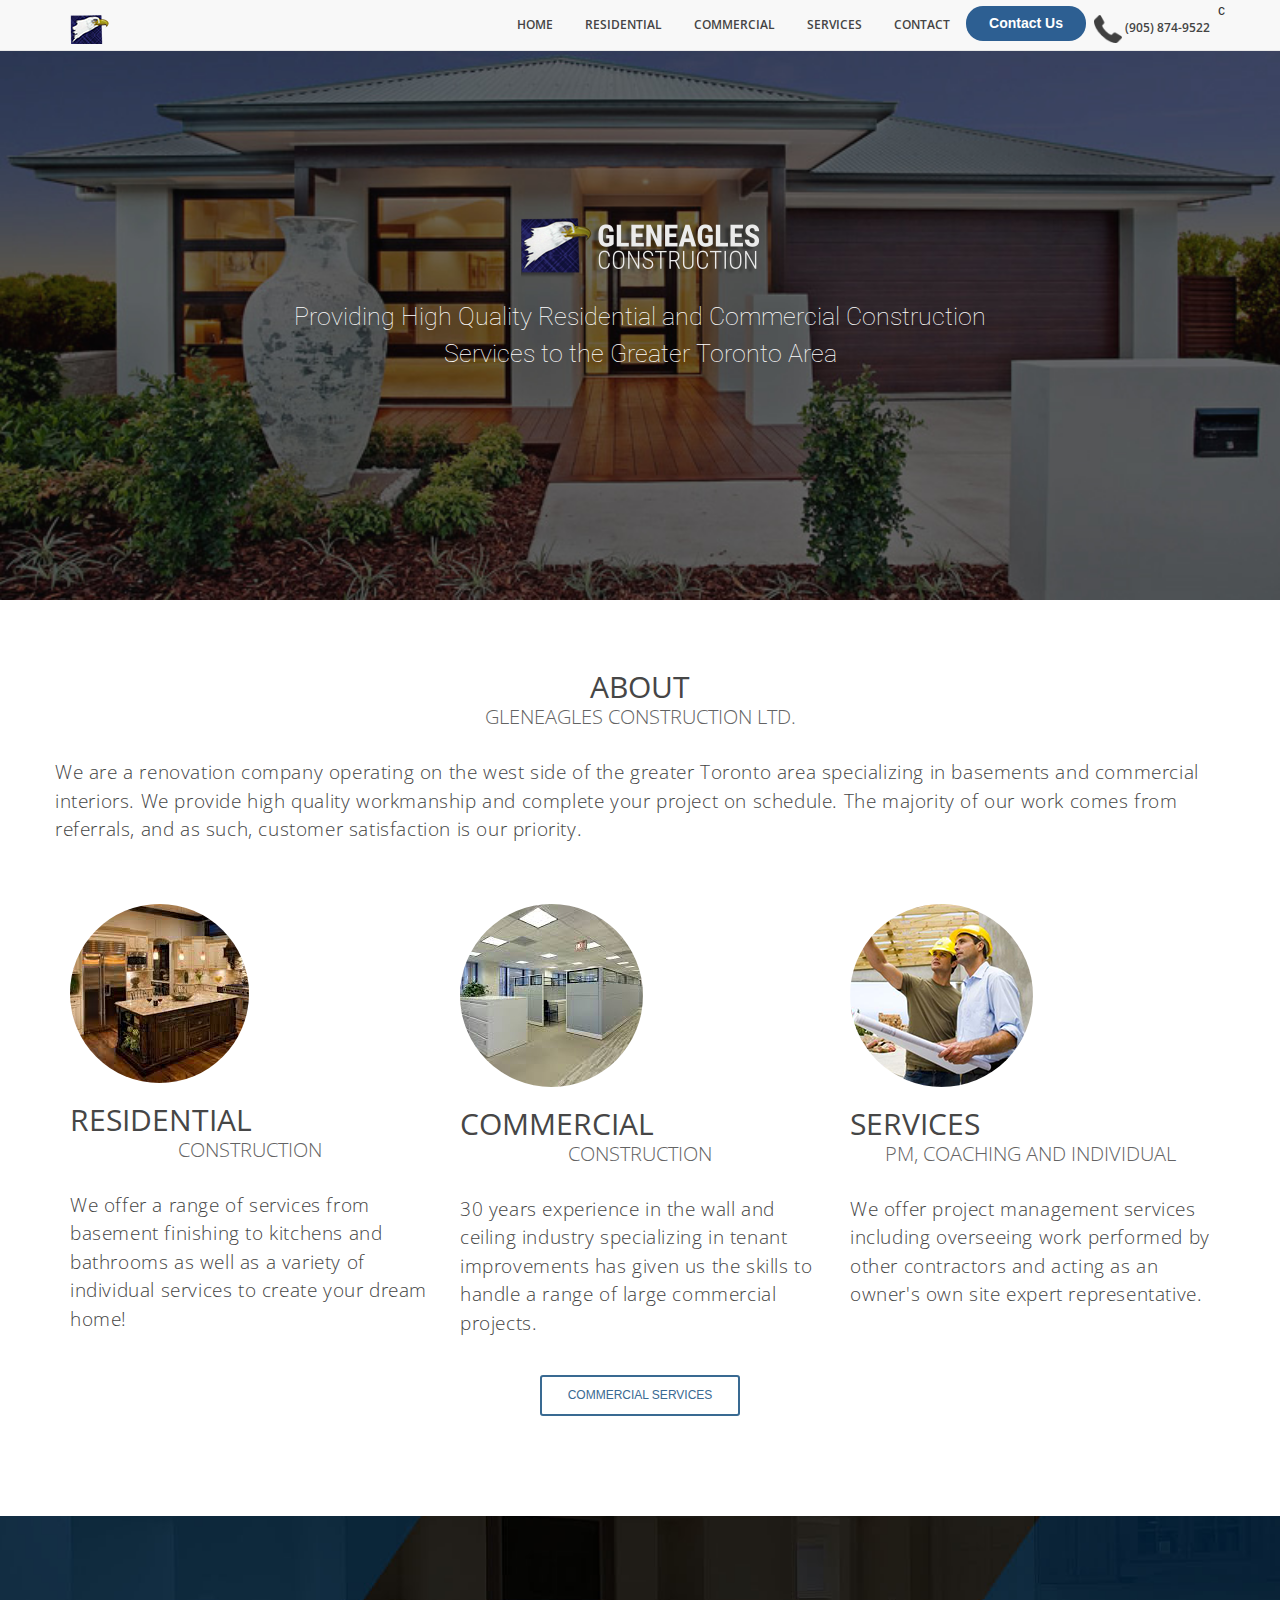
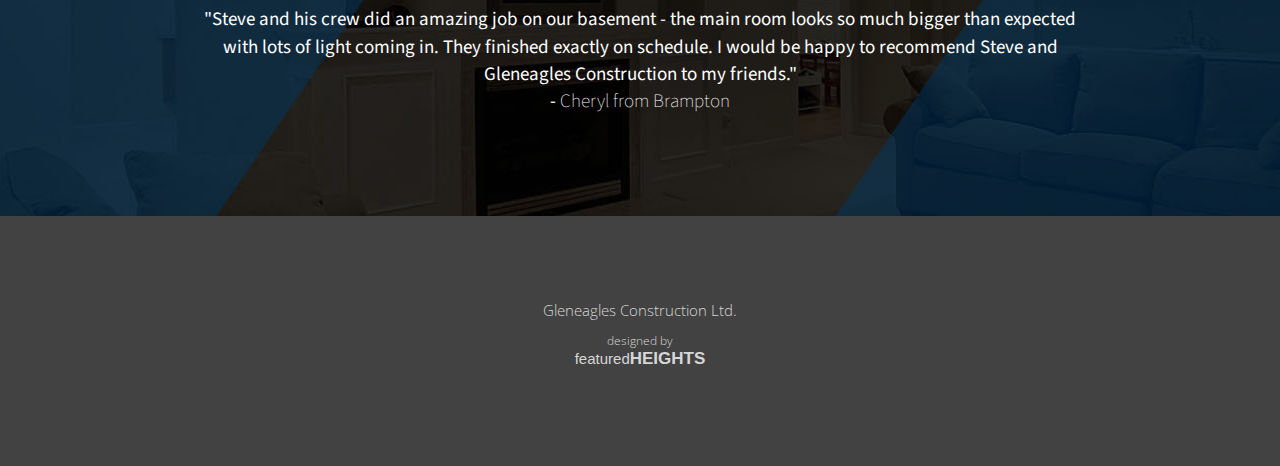
<file: index.html>
<!DOCTYPE html>
<html>
<head>
    <meta charset="utf-8">
    <meta name="viewport" content="width=device-width, initial-scale=1, shrink-to-fit=no">
    <!--<meta name="viewport" content="width=device-width, initial-scale=1.0">-->
    <meta http-equiv="x-ua-compatible" content="ie=edge">
    <meta name="description" content="Gleneagles Construction provides high quality residential and commercial construction services to the Greater Toronto Area">

    <link rel="stylesheet" type="text/css" href="css/style-eagle.css">
    <!-- Bootstrap-->
    <link rel="stylesheet" href="https://maxcdn.bootstrapcdn.com/bootstrap/3.3.7/css/bootstrap.min.css" integrity="sha384-BVYiiSIFeK1dGmJRAkycuHAHRg32OmUcww7on3RYdg4Va+PmSTsz/K68vbdEjh4u" crossorigin="anonymous">

    <!-- Fonts-->
    <link href="https://fonts.googleapis.com/css?family=Open+Sans:300,300i,400,400i,600,600i,700,700i,800,800i" rel="stylesheet">
    <link href="https://fonts.googleapis.com/css?family=Roboto:100,300,400,500,700" rel="stylesheet">
    <link href="https://fonts.googleapis.com/css?family=Source+Sans+Pro:200,200i,300,300i,400,400i,600,600i,700" rel="stylesheet">
    <title>Gleneagles Construction</title>    
</head>

<body id="home" data-spy="scroll" data-target=".navbar" data-offset="100">

  <!-- Navbar -->
    <div class="navbar  navbar-fixed-top navbar-default">
      <div class="container">

       <button type="button" class="navbar-toggle" data-toggle="collapse" data-target=".navbar-collapse">
          <span class="icon-bar"></span>
          <span class="icon-bar"></span>
          <span class="icon-bar"></span>
        </button>
        
        <a class="navbar-brand text-muted" href="#home"><img src="img/blue-eagle.png" class="top-eagle" alt="Gleneagles Construction"></a>
        <div class="collapse navbar-collapse">

          <ul class="nav navbar-nav navbar-right">
            <li class="navText nav-item"><a class="navText nav-link" href="index.html">Home</a></li>
            <li class="navText nav-item"><a class="navText nav-link" href="residential.html">Residential</a></li> 
            <li class="navText nav-item"><a class="navText nav-link" href="commercial.html">Commercial</a></li>
            <li class="nav-item navText"><a class="navText nav-link" href="services.html">Services</a></li>
            <li class="nav-item navText"><a class="navText nav-link" href="contact.html">Contact</a></li>
              c<li class="nav-item contact-us-nav"> 
                <a class="typeform-share button" href="https://andrew866.typeform.com/to/iyaaiH" data-mode="popup" style="display:inline-block;text-decoration:none;background-color:#2d5f92;color:white;cursor:pointer;font-family:Helvetica,Arial,sans-serif;font-size:14px;line-height:35px;text-align:center;margin:0;height:35px;padding:0px 23px;border-radius:17px;max-width:100%;white-space:nowrap;overflow:hidden;text-overflow:ellipsis;font-weight:bold;-webkit-font-smoothing:antialiased;-moz-osx-font-smoothing:grayscale;" data-hide-headers=true target="_blank">Contact Us </a> <script> (function() { var qs,js,q,s,d=document, gi=d.getElementById, ce=d.createElement, gt=d.getElementsByTagName, id="typef_orm_share", b="https://embed.typeform.com/"; if(!gi.call(d,id)){ js=ce.call(d,"script"); js.id=id; js.src=b+"embed.js"; q=gt.call(d,"script")[0]; q.parentNode.insertBefore(js,q) } })() </script>
            </li>
            <li class="nav-item navText nav-phone">
                    <span><img src="img/phone-receiver.png" alt="Gleneagles Construction Phone Number" class="nav-icon"/></span> 
                    <span class="phonestyleNav">(905) 874-9522</span>
            </li>    
          </ul>
        </div>
      </div>
    </div>
    <!-- End navbar -->
    <!-- BANNER --> 
<div class="banner">
    <div class="banner-spot">
    <div>
        <img src="img/Gleaneagles-Construction-banner-logo.png" class="blue-eagle" alt="Gleneagles Construction Logo">
        </div>
        <h2 class="subheader">Providing High Quality Residential and Commercial Construction Services to the Greater Toronto Area</h2>
    </div>
</div>
<!-- End banner --> 
<!-- ABOUT SECTION -->
<div class="container" id="about" data-offset="200">
    <div class="row">
        <div class="mobilepadding">
           <div class="centeroffset">
             <h2 class="headerOne">ABOUT</h2> 
             <h1 class="headerOneSubHeader">Gleneagles CONSTRUCTION LTD.</h1>
           </div>
            <p class="bodyfont row-margin-t">We are a renovation company operating on the west side of the greater Toronto area specializing in basements and commercial interiors. We provide high quality workmanship and complete your project on schedule. The majority of our work comes from referrals, and as such, customer satisfaction is our priority.</p>
        </div>
    </div>
<!--SERVICES -->    
    <div class="row margin-1">
  
   <div class="col-md-4 services">
           <img class="serviceImg" src="img/kitchen.jpg" alt="Gleneagles Construction Kitchen">
            <h2 class="headerOne">Residential</h2> 
            <h2 class="headerOneSubHeader">CONSTRUCTION</h2>
          <div class="c-t-o">
                <p class="bodyfont">We offer a range of services from basement finishing to kitchens and bathrooms as well as a variety of individual services to create your dream home!</p>
            </div>
   </div>   
    
  <div class="col-md-4 services">
        <img class="serviceImg" src="img/industry.jpg" alt="Commercial Construction">
        <h2 class="headerOne">Commercial </h2> 
        <h2 class="headerOneSubHeader">CONSTRUCTION</h2>
        <div class="c-t-o"> <p class="bodyfont">30 years experience in the wall and ceiling industry specializing in tenant improvements has given us the skills to handle a range of large commercial projects.
         </p></div>  
         <a href="commercial.html"><div class="cm-ts-cta ">Commercial Services</div></a>
  </div>
    
  <div class="col-md-4 services">
        <img class="serviceImg" src="img/pm2.png" alt="Gleneagles Construction Services">
        <h2 class="headerOne">SERVICES</h2> 
        <h2 class="headerOneSubHeader">PM, COACHING AND INDIVIDUAL</h2>
        <div class="c-t-o"><p class="bodyfont">We offer project management services including overseeing work performed by other contractors and acting as an owner's own site expert representative.</p></div>
  </div>

</div> 
  <!--END SERVICESSS-->
    </div> 
  <!--END CONTAINER-->
   
    <div class="row bannersize banner1 quotecenter">
        <p class="quote whitefont">"Steve and his crew did an amazing job on our basement - the main room looks so much bigger than expected with lots of light coming in. They finished exactly on schedule. I would be happy to recommend Steve and Gleneagles Construction to my friends." <br>- <span class="quote-name">Cheryl from Brampton</span></p> 
    </div>
    
<!--START FOOTER-->
  <div class="footer">
    <p class="footeraddress">Gleneagles Construction Ltd.</p>
    <p class="featuredHeights">designed by </p><p><a class="heightsLink" href="http://featuredheights.com/" target="_blank"><span class="featured">featured</span><span class="heights">HEIGHTS</span></a></p>
 </div>
<!--END FOOTER--> 
<!--JAVASCRIPT--> 
<script src="https://ajax.googleapis.com/ajax/libs/jquery/2.1.4/jquery.min.js"></script>
<script src="https://maxcdn.bootstrapcdn.com/bootstrap/4.0.0-alpha.2/js/bootstrap.min.js" integrity="sha384-vZ2WRJMwsjRMW/8U7i6PWi6AlO1L79snBrmgiDpgIWJ82z8eA5lenwvxbMV1PAh7" crossorigin="anonymous"></script>
<script src="js/smoothscrolling.js"></script>
<!--BACKSTRETCH-->
   <script src="js/jquery.backstretch.min.js"></script>
    <script>
    $('.banner').backstretch(["img/GlenEagles.jpg","img/residential.jpg","img/jumbtron1.jpg", "img/jumbotron2.jpg", "img/jumbotron4.jpg" ], {fade: 750, duration: 2000});
    </script> 
  
  <!--Google Analytics-->
  <script>
  (function(i,s,o,g,r,a,m){i['GoogleAnalyticsObject']=r;i[r]=i[r]||function(){
  (i[r].q=i[r].q||[]).push(arguments)},i[r].l=1*new Date();a=s.createElement(o),
  m=s.getElementsByTagName(o)[0];a.async=1;a.src=g;m.parentNode.insertBefore(a,m)
  })(window,document,'script','https://www.google-analytics.com/analytics.js','ga');

  ga('create', 'UA-72673206-8', 'auto');
  ga('send', 'pageview');
</script>

</body>
</html>
</file>
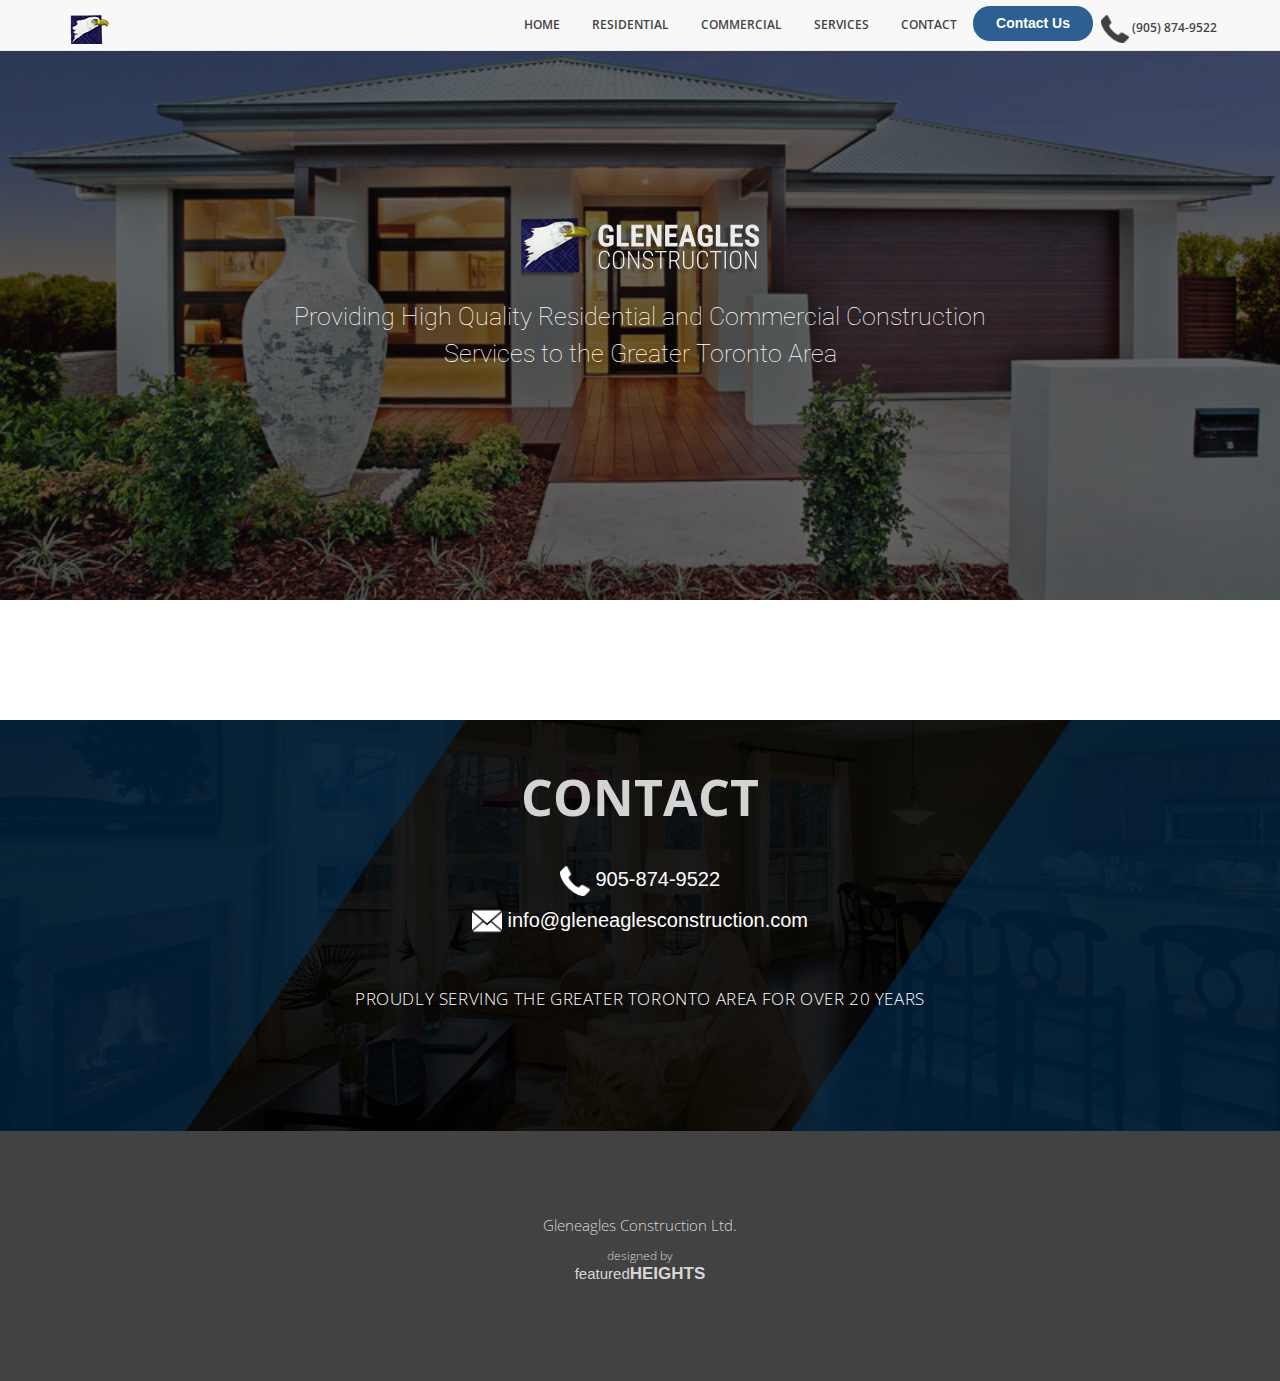
<file: contact.html>
<!DOCTYPE html>
<html>
<head>
    <meta charset="utf-8">
    <meta name="viewport" content="width=device-width, initial-scale=1, shrink-to-fit=no">
    <!--<meta name="viewport" content="width=device-width, initial-scale=1.0">-->
    <meta http-equiv="x-ua-compatible" content="ie=edge">
    <meta name="description" content="Gleneagles Construction provides high quality residential and commercial construction services to the Greater Toronto Area">

    <link rel="stylesheet" type="text/css" href="css/style-eagle.css">
    <!-- Bootstrap-->
    <link rel="stylesheet" href="https://maxcdn.bootstrapcdn.com/bootstrap/3.3.7/css/bootstrap.min.css" integrity="sha384-BVYiiSIFeK1dGmJRAkycuHAHRg32OmUcww7on3RYdg4Va+PmSTsz/K68vbdEjh4u" crossorigin="anonymous">
    <!-- Fonts-->
    <link href="https://fonts.googleapis.com/css?family=Open+Sans:300,300i,400,400i,600,600i,700,700i,800,800i" rel="stylesheet">
    <link href="https://fonts.googleapis.com/css?family=Roboto:100,300,400,500,700" rel="stylesheet">
    <link href="https://fonts.googleapis.com/css?family=Source+Sans+Pro:200,200i,300,300i,400,400i,600,600i,700" rel="stylesheet">
    <title>Gleneagles Construction</title>    
</head>
  <!-- Navbar -->
    <div class="navbar  navbar-fixed-top navbar-default">
      <div class="container">

       <button type="button" class="navbar-toggle" data-toggle="collapse" data-target=".navbar-collapse">
          <span class="icon-bar"></span>
          <span class="icon-bar"></span>
          <span class="icon-bar"></span>
        </button>
        
        <a class="navbar-brand text-muted" href="#home"><img src="img/blue-eagle.png" class="top-eagle" alt="Gleneagles Construction"></a>
        <div class="collapse navbar-collapse">

          <ul class="nav navbar-nav navbar-right">
            <li class="navText nav-item"><a class="navText nav-link" href="index.html">Home</a></li>
            <li class="navText nav-item"><a class="navText nav-link" href="residential.html">Residential</a></li> 
            <li class="navText nav-item"><a class="navText nav-link" href="commercial.html">Commercial</a></li>
            <li class="nav-item navText"><a class="navText nav-link" href="services.html">Services</a></li>
            <li class="nav-item navText"><a class="navText nav-link" href="contact.html">Contact</a></li>
              <li class="nav-item contact-us-nav"> 
                <a class="typeform-share button" href="https://andrew866.typeform.com/to/iyaaiH" data-mode="popup" style="display:inline-block;text-decoration:none;background-color:#2d5f92;color:white;cursor:pointer;font-family:Helvetica,Arial,sans-serif;font-size:14px;line-height:35px;text-align:center;margin:0;height:35px;padding:0px 23px;border-radius:17px;max-width:100%;white-space:nowrap;overflow:hidden;text-overflow:ellipsis;font-weight:bold;-webkit-font-smoothing:antialiased;-moz-osx-font-smoothing:grayscale;" data-hide-headers=true target="_blank">Contact Us </a> <script> (function() { var qs,js,q,s,d=document, gi=d.getElementById, ce=d.createElement, gt=d.getElementsByTagName, id="typef_orm_share", b="https://embed.typeform.com/"; if(!gi.call(d,id)){ js=ce.call(d,"script"); js.id=id; js.src=b+"embed.js"; q=gt.call(d,"script")[0]; q.parentNode.insertBefore(js,q) } })() </script>
            </li>
            <li class="nav-item navText nav-phone">
                    <span><img src="img/phone-receiver.png" alt="Gleneagles Construction Phone Number" class="nav-icon"/></span> 
                    <span class="phonestyleNav">(905) 874-9522</span>
            </li>    
          </ul>
        </div>
      </div>
    </div>
    <!-- End navbar -->
    <!-- BANNER --> 
<div class="banner">
    <div class="banner-spot">
    <div>
        <img src="img/Gleaneagles-Construction-banner-logo.png" class="blue-eagle" alt="Gleneagles Construction Logo">
        </div>
        <h2 class="subheader">Providing High Quality Residential and Commercial Construction Services to the Greater Toronto Area</h2>
    </div>
</div>
<!-- End banner --> 

    
<!-- PAGE CONTENT --> 
 <!--Contact-->     
<div class="contactblue" id="contact">
    <div class="row contact-section">
        <div class="col-md-6 contact-info">
            <h2 class="section-header-white">Contact</h2> 
            <p class="contact-style">
                <span class="phone-number"> <img src="img/white-phone.png" class="contact-icon"/></span> 
                <span class="phonestyle">905-874-9522</span>
            </p>
            <p class="contact-style">
                <span class="phone-number"><img src="img/close-envelope.png" class="contact-icon"/></span> 
                <span class="phonestyle">info@gleneaglesconstruction.com</span></p>
            <p class="contact-slogan">Proudly Serving the Greater Toronto Area for over 20 years</p>
        </div>
    </div>
</div>
    
    
<!-- END PAGE CONTENT --> 
    
<!--START FOOTER-->
  <div class="footer">
    <p class="footeraddress">Gleneagles Construction Ltd.</p>
    <p class="featuredHeights">designed by </p><p><a class="heightsLink" href="http://featuredheights.com/" target="_blank"><span class="featured">featured</span><span class="heights">HEIGHTS</span></a></p>
 </div>
<!--END FOOTER--> 
<!--JAVASCRIPT--> 
<script src="https://ajax.googleapis.com/ajax/libs/jquery/2.1.4/jquery.min.js"></script>
<script src="https://maxcdn.bootstrapcdn.com/bootstrap/4.0.0-alpha.2/js/bootstrap.min.js" integrity="sha384-vZ2WRJMwsjRMW/8U7i6PWi6AlO1L79snBrmgiDpgIWJ82z8eA5lenwvxbMV1PAh7" crossorigin="anonymous"></script>
<script src="js/smoothscrolling.js"></script>
<!--BACKSTRETCH-->
   <script src="js/jquery.backstretch.min.js"></script>
    <script>
    $('.banner').backstretch(["img/GlenEagles.jpg","img/residential.jpg","img/jumbtron1.jpg", "img/jumbotron2.jpg", "img/jumbotron4.jpg" ], {fade: 750, duration: 2000});
    </script> 
  
  <!--Google Analytics-->
  <script>
  (function(i,s,o,g,r,a,m){i['GoogleAnalyticsObject']=r;i[r]=i[r]||function(){
  (i[r].q=i[r].q||[]).push(arguments)},i[r].l=1*new Date();a=s.createElement(o),
  m=s.getElementsByTagName(o)[0];a.async=1;a.src=g;m.parentNode.insertBefore(a,m)
  })(window,document,'script','https://www.google-analytics.com/analytics.js','ga');

  ga('create', 'UA-72673206-8', 'auto');
  ga('send', 'pageview');
</script>
    
</html>
</file>
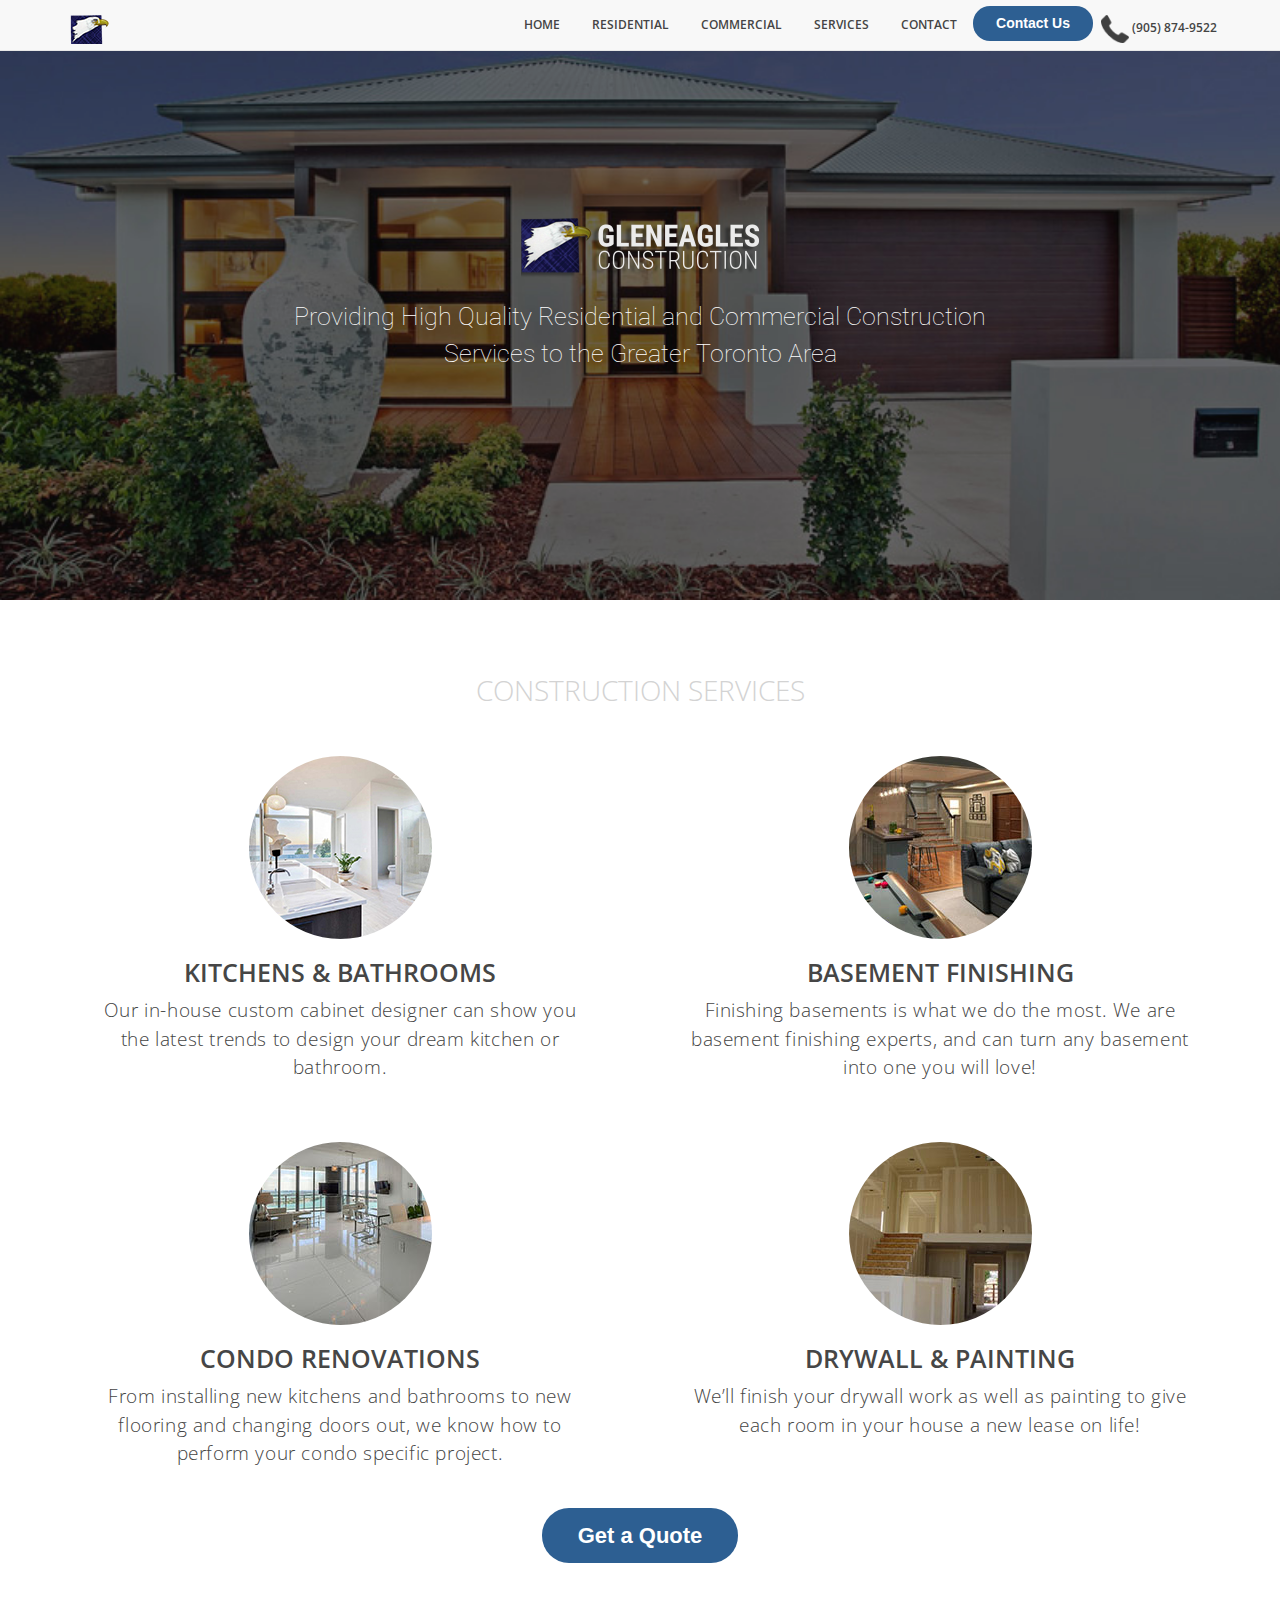
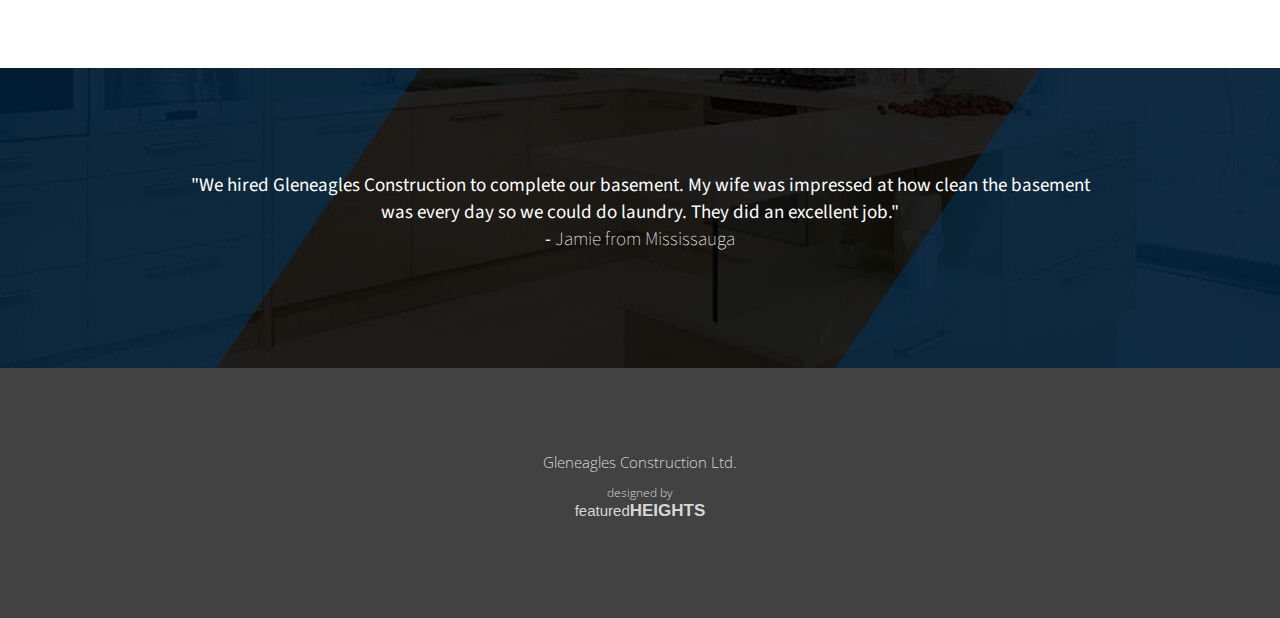
<file: residential.html>
<!DOCTYPE html>
<html>
<head>
    <meta charset="utf-8">
    <meta name="viewport" content="width=device-width, initial-scale=1, shrink-to-fit=no">
    <!--<meta name="viewport" content="width=device-width, initial-scale=1.0">-->
    <meta http-equiv="x-ua-compatible" content="ie=edge">
    <meta name="description" content="Gleneagles Construction provides high quality residential and commercial construction services to the Greater Toronto Area">

    <link rel="stylesheet" type="text/css" href="css/style-eagle.css">
    <!-- Bootstrap-->
    <link rel="stylesheet" href="https://maxcdn.bootstrapcdn.com/bootstrap/3.3.7/css/bootstrap.min.css" integrity="sha384-BVYiiSIFeK1dGmJRAkycuHAHRg32OmUcww7on3RYdg4Va+PmSTsz/K68vbdEjh4u" crossorigin="anonymous">
    <!-- Fonts-->
    <link href="https://fonts.googleapis.com/css?family=Open+Sans:300,300i,400,400i,600,600i,700,700i,800,800i" rel="stylesheet">
    <link href="https://fonts.googleapis.com/css?family=Roboto:100,300,400,500,700" rel="stylesheet">
    <link href="https://fonts.googleapis.com/css?family=Source+Sans+Pro:200,200i,300,300i,400,400i,600,600i,700" rel="stylesheet">
    <title>Gleneagles Construction</title>    
</head>
  <!-- Navbar -->
    <div class="navbar  navbar-fixed-top navbar-default">
      <div class="container">

       <button type="button" class="navbar-toggle" data-toggle="collapse" data-target=".navbar-collapse">
          <span class="icon-bar"></span>
          <span class="icon-bar"></span>
          <span class="icon-bar"></span>
        </button>
        
        <a class="navbar-brand text-muted" href="#home"><img src="img/blue-eagle.png" class="top-eagle" alt="Gleneagles Construction"></a>
        <div class="collapse navbar-collapse">

          <ul class="nav navbar-nav navbar-right">
             <li class="navText nav-item"><a class="navText nav-link" href="index.html">Home</a></li>
            <li class="navText nav-item"><a class="navText nav-link" href="residential.html">Residential</a></li> 
            <li class="navText nav-item"><a class="navText nav-link" href="commercial.html">Commercial</a></li>
            <li class="nav-item navText"><a class="navText nav-link" href="services.html">Services</a></li>
            <li class="nav-item navText"><a class="navText nav-link" href="contact.html">Contact</a></li>
              <li class="nav-item contact-us-nav"> 
                <a class="typeform-share button" href="https://andrew866.typeform.com/to/iyaaiH" data-mode="popup" style="display:inline-block;text-decoration:none;background-color:#2d5f92;color:white;cursor:pointer;font-family:Helvetica,Arial,sans-serif;font-size:14px;line-height:35px;text-align:center;margin:0;height:35px;padding:0px 23px;border-radius:17px;max-width:100%;white-space:nowrap;overflow:hidden;text-overflow:ellipsis;font-weight:bold;-webkit-font-smoothing:antialiased;-moz-osx-font-smoothing:grayscale;" data-hide-headers=true target="_blank">Contact Us </a> <script> (function() { var qs,js,q,s,d=document, gi=d.getElementById, ce=d.createElement, gt=d.getElementsByTagName, id="typef_orm_share", b="https://embed.typeform.com/"; if(!gi.call(d,id)){ js=ce.call(d,"script"); js.id=id; js.src=b+"embed.js"; q=gt.call(d,"script")[0]; q.parentNode.insertBefore(js,q) } })() </script>
            </li>
            <li class="nav-item navText nav-phone">
                    <span><img src="img/phone-receiver.png" alt="Gleneagles Construction Phone Number" class="nav-icon"/></span> 
                    <span class="phonestyleNav">(905) 874-9522</span>
            </li>    
          </ul>
        </div>
      </div>
    </div>
    <!-- End navbar -->
    <!-- BANNER --> 
<div class="banner">
    <div class="banner-spot">
    <div>
        <img src="img/Gleaneagles-Construction-banner-logo.png" class="blue-eagle" alt="Gleneagles Construction Logo">
        </div>
        <h2 class="subheader">Providing High Quality Residential and Commercial Construction Services to the Greater Toronto Area</h2>
    </div>
</div>
<!-- End banner --> 


<div class="container" >
       <div  class="row sectioncenter">
           
           <h2 class="sectionheader"><i class="fa fa-home header-icons"></i>Residential</h2>
           <h4 class="sectionSubheader">Construction Services </h4>
        
           
           
       <div class="row margin-b">
           
            <div class="col-md-6">
                <img class="serviceImg" src="img/bathroom-panel.jpg" alt="Kitchens and Bathrooms">
                <h2 class="headerTwo">Kitchens & Bathrooms</h2>
                <div class="body-center"> <p class="bodyfont">Our in-house custom cabinet designer can show you the latest trends to design your dream kitchen or bathroom.</p></div>
            </div>
        
            <div class="col-md-6">
                  <img class="serviceImg" src="img/basement-panel.jpg" alt="Gleneagles Construction Basement Finishing">
                  <h2 class="headerTwo">Basement Finishing</h2>
                  <div class="body-center"><p class="bodyfont">Finishing basements is what we do the most. We are basement finishing experts, and can turn any basement into one you will love!</p></div>
            </div>

           
           </div>
           
          
     <div class="row">
         
           <div class="col-md-6">
                    <img class="serviceImg" src="img/panel-condo.jpg" alt="Condo Renovations">
                    <h2 class="headerTwo">Condo Renovations</h2>
                    <div class="body-center"><p class="bodyfont">From installing new kitchens and bathrooms to new flooring and changing doors out, we know how to perform your condo specific project.</p></div>
            </div>
       
        
          <div class="col-md-6">
              <img class="serviceImg" src="img/panel-drywall.jpg" alt="Drywall and Painting">
              <h2 class="headerTwo">Drywall & Painting</h2>
              <div class="body-center"><p class="bodyfont">We’ll finish your drywall work as well as painting to give each room in your house a new lease on life!</p></div>
            </div>
    </div>
           
           
    </div>
    
    
        
        <div class="row sectionquotebutton"> 
        
        <a class="typeform-share button" href="https://andrew866.typeform.com/to/QoXVzX" data-mode="popup" style="display:inline-block;text-decoration:none;background-color:#2d5f92;color:white;cursor:pointer;font-family:Helvetica,Arial,sans-serif;font-size:22px;line-height:55px;text-align:center;margin:0;height:55px;padding:0px 36px;border-radius:27px;max-width:100%;white-space:nowrap;overflow:hidden;text-overflow:ellipsis;font-weight:bold;-webkit-font-smoothing:antialiased;-moz-osx-font-smoothing:grayscale;" target="_blank">Get a Quote </a> <script> (function() { var qs,js,q,s,d=document, gi=d.getElementById, ce=d.createElement, gt=d.getElementsByTagName, id="typef_orm_share", b="https://embed.typeform.com/"; if(!gi.call(d,id)){ js=ce.call(d,"script"); js.id=id; js.src=b+"embed.js"; q=gt.call(d,"script")[0]; q.parentNode.insertBefore(js,q) } })() </script>
        </div>
    
    </div>
     <div class="row bannersize banner2 quotecenter">
        <p class="quote whitefont">"We hired Gleneagles Construction to complete our basement. My wife was impressed at how clean the basement was every day so we could do laundry. They did an excellent job." <br>- 
        <span class="quote-name">Jamie from Mississauga</span></p>
    </div>
    
        
<!--START FOOTER-->
  <div class="footer">
    <p class="footeraddress">Gleneagles Construction Ltd.</p>
    <p class="featuredHeights">designed by </p><p><a class="heightsLink" href="http://featuredheights.com/" target="_blank"><span class="featured">featured</span><span class="heights">HEIGHTS</span></a></p>
 </div>
<!--END FOOTER--> 
<!--JAVASCRIPT--> 
<script src="https://ajax.googleapis.com/ajax/libs/jquery/2.1.4/jquery.min.js"></script>
<script src="https://maxcdn.bootstrapcdn.com/bootstrap/4.0.0-alpha.2/js/bootstrap.min.js" integrity="sha384-vZ2WRJMwsjRMW/8U7i6PWi6AlO1L79snBrmgiDpgIWJ82z8eA5lenwvxbMV1PAh7" crossorigin="anonymous"></script>
<script src="js/smoothscrolling.js"></script>
<!--BACKSTRETCH-->
   <script src="js/jquery.backstretch.min.js"></script>
    <script>
    $('.banner').backstretch(["img/GlenEagles.jpg","img/residential.jpg","img/jumbtron1.jpg", "img/jumbotron2.jpg", "img/jumbotron4.jpg" ], {fade: 750, duration: 2000});
    </script> 
  
  <!--Google Analytics-->
  <script>
  (function(i,s,o,g,r,a,m){i['GoogleAnalyticsObject']=r;i[r]=i[r]||function(){
  (i[r].q=i[r].q||[]).push(arguments)},i[r].l=1*new Date();a=s.createElement(o),
  m=s.getElementsByTagName(o)[0];a.async=1;a.src=g;m.parentNode.insertBefore(a,m)
  })(window,document,'script','https://www.google-analytics.com/analytics.js','ga');

  ga('create', 'UA-72673206-8', 'auto');
  ga('send', 'pageview');
</script>
    
</html>
</file>
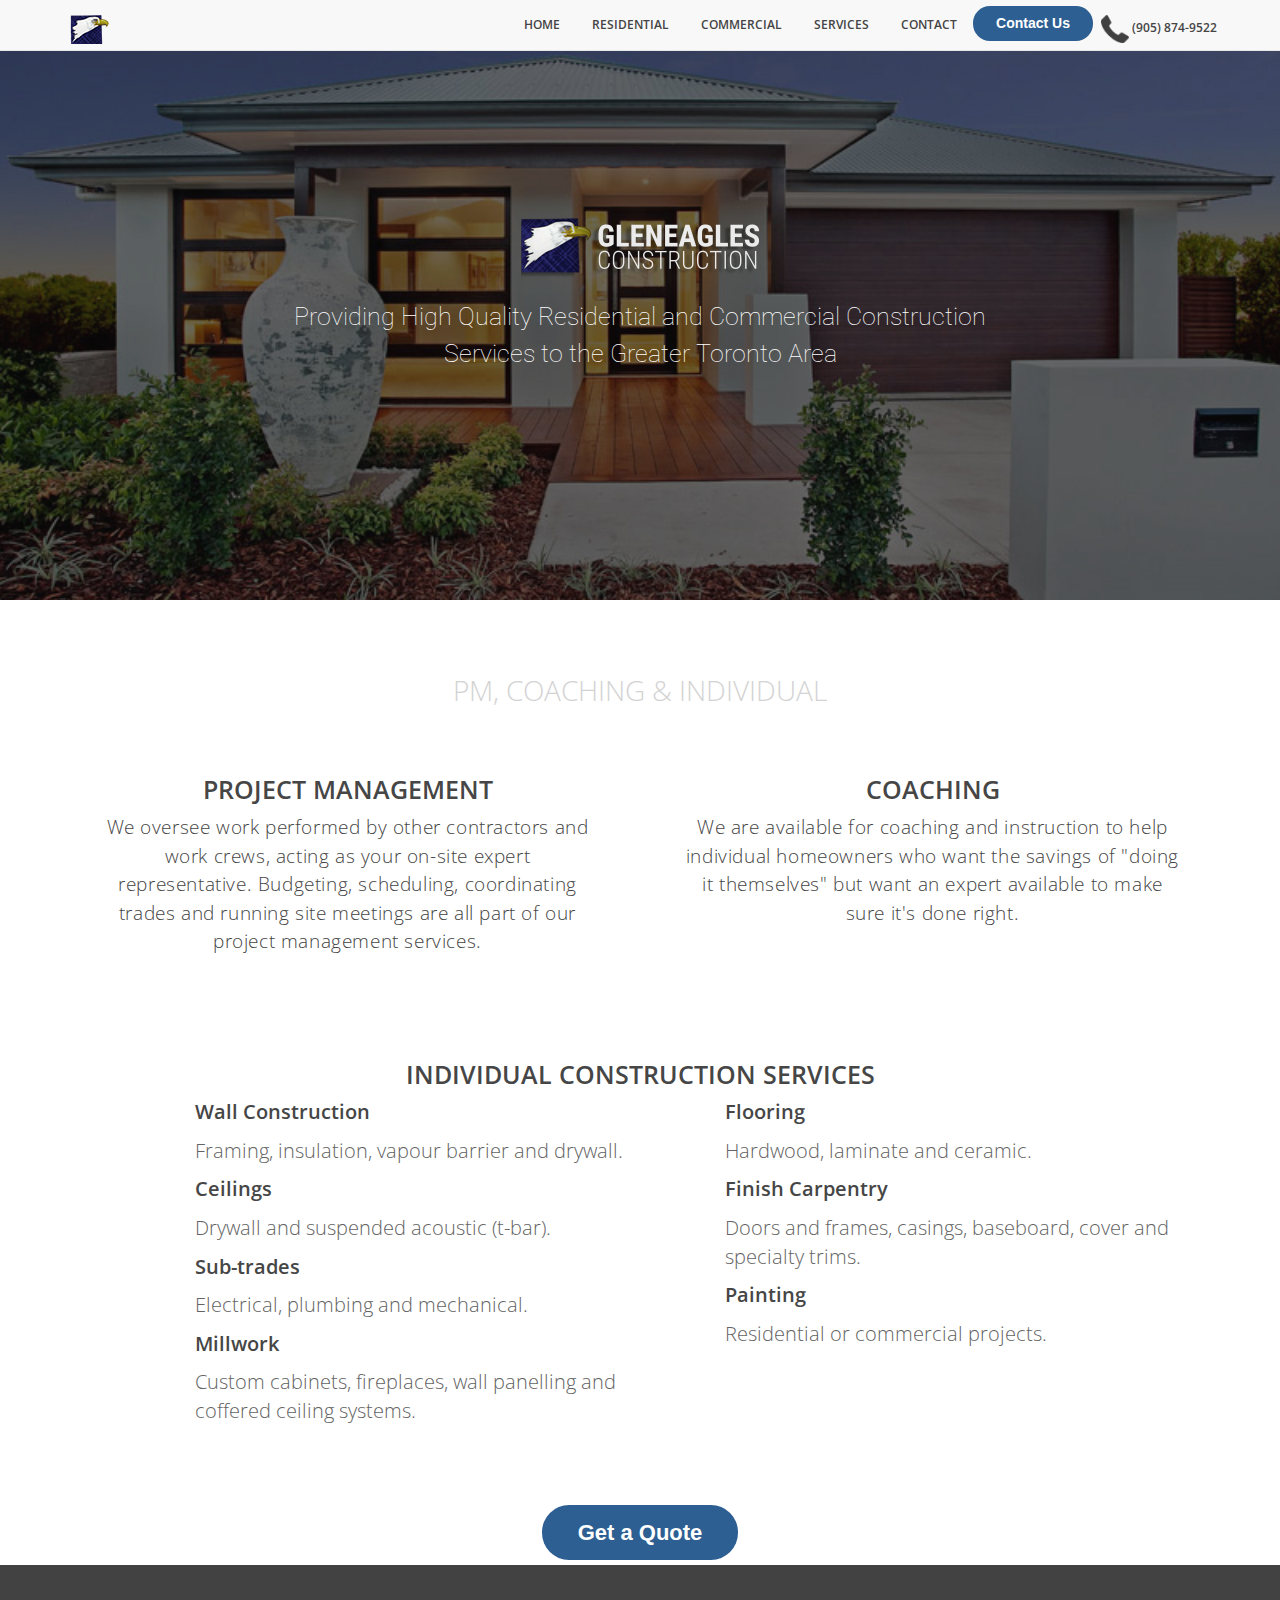
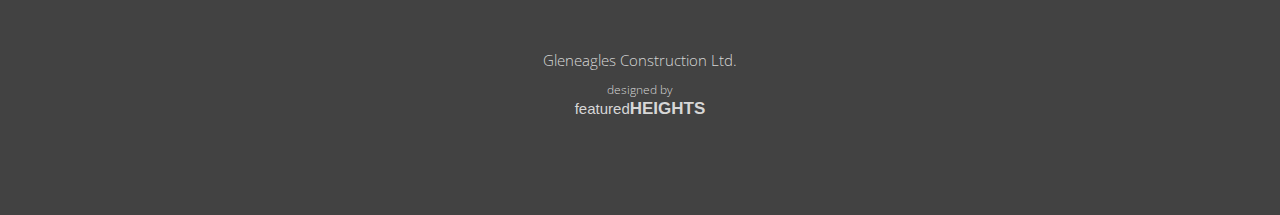
<file: services.html>
<!DOCTYPE html>
<html>
<head>
    <meta charset="utf-8">
    <meta name="viewport" content="width=device-width, initial-scale=1, shrink-to-fit=no">
    <!--<meta name="viewport" content="width=device-width, initial-scale=1.0">-->
    <meta http-equiv="x-ua-compatible" content="ie=edge">
    <meta name="description" content="Gleneagles Construction provides high quality residential and commercial construction services to the Greater Toronto Area">

    <link rel="stylesheet" type="text/css" href="css/style-eagle.css">
    <!-- Bootstrap-->
    <link rel="stylesheet" href="https://maxcdn.bootstrapcdn.com/bootstrap/3.3.7/css/bootstrap.min.css" integrity="sha384-BVYiiSIFeK1dGmJRAkycuHAHRg32OmUcww7on3RYdg4Va+PmSTsz/K68vbdEjh4u" crossorigin="anonymous">
    <!-- Fonts-->
    <link href="https://fonts.googleapis.com/css?family=Open+Sans:300,300i,400,400i,600,600i,700,700i,800,800i" rel="stylesheet">
    <link href="https://fonts.googleapis.com/css?family=Roboto:100,300,400,500,700" rel="stylesheet">
    <link href="https://fonts.googleapis.com/css?family=Source+Sans+Pro:200,200i,300,300i,400,400i,600,600i,700" rel="stylesheet">
    <title>Gleneagles Construction</title>    
</head>
  <!-- Navbar -->
    <div class="navbar  navbar-fixed-top navbar-default">
      <div class="container">

       <button type="button" class="navbar-toggle" data-toggle="collapse" data-target=".navbar-collapse">
          <span class="icon-bar"></span>
          <span class="icon-bar"></span>
          <span class="icon-bar"></span>
        </button>
        
        <a class="navbar-brand text-muted" href="#home"><img src="img/blue-eagle.png" class="top-eagle" alt="Gleneagles Construction"></a>
        <div class="collapse navbar-collapse">

          <ul class="nav navbar-nav navbar-right">
             <li class="navText nav-item"><a class="navText nav-link" href="index.html">Home</a></li>
            <li class="navText nav-item"><a class="navText nav-link" href="residential.html">Residential</a></li> 
            <li class="navText nav-item"><a class="navText nav-link" href="commercial.html">Commercial</a></li>
            <li class="nav-item navText"><a class="navText nav-link" href="services.html">Services</a></li>
            <li class="nav-item navText"><a class="navText nav-link" href="contact.html">Contact</a></li>
              <li class="nav-item contact-us-nav"> 
                <a class="typeform-share button" href="https://andrew866.typeform.com/to/iyaaiH" data-mode="popup" style="display:inline-block;text-decoration:none;background-color:#2d5f92;color:white;cursor:pointer;font-family:Helvetica,Arial,sans-serif;font-size:14px;line-height:35px;text-align:center;margin:0;height:35px;padding:0px 23px;border-radius:17px;max-width:100%;white-space:nowrap;overflow:hidden;text-overflow:ellipsis;font-weight:bold;-webkit-font-smoothing:antialiased;-moz-osx-font-smoothing:grayscale;" data-hide-headers=true target="_blank">Contact Us </a> <script> (function() { var qs,js,q,s,d=document, gi=d.getElementById, ce=d.createElement, gt=d.getElementsByTagName, id="typef_orm_share", b="https://embed.typeform.com/"; if(!gi.call(d,id)){ js=ce.call(d,"script"); js.id=id; js.src=b+"embed.js"; q=gt.call(d,"script")[0]; q.parentNode.insertBefore(js,q) } })() </script>
            </li>
            <li class="nav-item navText nav-phone">
                    <span><img src="img/phone-receiver.png" alt="Gleneagles Construction Phone Number" class="nav-icon"/></span> 
                    <span class="phonestyleNav">(905) 874-9522</span>
            </li>    
          </ul>
        </div>
      </div>
    </div>
    <!-- End navbar -->
    <!-- BANNER --> 
<div class="banner">
    <div class="banner-spot">
    <div>
        <img src="img/Gleaneagles-Construction-banner-logo.png" class="blue-eagle" alt="Gleneagles Construction Logo">
        </div>
        <h2 class="subheader">Providing High Quality Residential and Commercial Construction Services to the Greater Toronto Area</h2>
    </div>
</div>
<!-- End banner --> 

    
<!-- PAGE CONTENT --> 
  <!--PM SERVICES-->
    <div class="container">
     
      
      <div class="row" id="pm" data-offset="100">
         
          <h2 class="sectionheader"><i class="fa fa-clipboard header-icons"></i>SERVICES</h2>
         <h4 class="sectionSubheader">PM, Coaching & InDIVIDUAL</h4>
         
        <div class="col-sm-6 pmservices">
           
            
            
       
            <h2 class="headerTwo">Project Management</h2>
            <div class="body-center"><p class="bodyfont">We oversee work performed by other contractors and work crews, acting as your on-site expert representative. Budgeting, scheduling, coordinating trades and running site meetings are all part of our project management services.</p></div>
                
          
   
        
        </div>
         <div class="col-sm-6 pmservices">
         
                      <h2 class="headerTwo">Coaching</h2>
           <div class="body-center"> <p class="bodyfont">We are available for coaching and instruction to help individual homeowners who want the savings of "doing it themselves" but want an expert available to make sure it's done right.</p></div>
                </div>
     
         
         
    </div>
        
        <div class="row individual-services-row">
        
        
            
             <h2 class="headerTwo pmservices rowMarginB"  data-offset="100">Individual Construction Services</h2>
          
        
          
          
          <div class="individual-services-row-flex row">
          
            
            <div class="col-md-6">
          
                         <div class="indilistrow">
            
                <i class="fa fa-check check"></i>
                           <p class="invService">Wall Construction</p> 
                           <p class="invDescription">Framing, insulation, vapour barrier and drywall.</p>

   </div>          
            <div class="indilistrow">
           <i class="fa fa-check check"></i> 
              <p class="invService">Ceilings</p> 
              <p class="invDescription">Drywall and suspended acoustic (t-bar).</p>

   </div>          
            
                <div class="indilistrow">
            <i class="fa fa-check check"></i>
              <p class="invService">Sub-trades</p>
              <p class="invDescription">Electrical, plumbing and mechanical.</p>
  </div>
            
            
            
            
            <div class="indilistrow">
            <i class="fa fa-check check"></i> 
            <p class="invService">Millwork</p>
            <p class="invDescription">Custom cabinets, fireplaces, wall panelling and coffered ceiling systems.</p>  
    </div>
          
          </div>
          
          <div class="col-md-6">
          
              <div class="indilistrow">
                  <i class="fa fa-check check"></i>
                  <p class="invService">Flooring</p>  
                  <p class="invDescription">Hardwood, laminate and ceramic.</p>
              </div>  
            
            
            <div class="indilistrow">
                    <i class="fa fa-check check"></i>
                   <p class="invService">Finish Carpentry</p>
                   <p class="invDescription">Doors and frames, casings, baseboard, cover and specialty trims.</p>
            </div>        
            
           
             
            <div class="indilistrow">
            <i class="fa fa-check check"></i>
            <p class="invService">Painting</p>
            <p class="invDescription">Residential or commercial projects.</p>  
            
            </div> 
          
          
          
          </div>
            
        </div>
            
            
            
        
       
        </div>
        
       <div class="row sectionquotebutton">
        <!--<a class="wide" data-toggle="modal" data-target="#quote">Get a Quote</a>-->
     <a class="typeform-share button" href="https://andrew866.typeform.com/to/QoXVzX" data-mode="popup" style="display:inline-block;text-decoration:none;background-color:#2d5f92;color:white;cursor:pointer;font-family:Helvetica,Arial,sans-serif;font-size:22px;line-height:55px;text-align:center;margin:0;height:55px;padding:0px 36px;border-radius:27px;max-width:100%;white-space:nowrap;overflow:hidden;text-overflow:ellipsis;font-weight:bold;-webkit-font-smoothing:antialiased;-moz-osx-font-smoothing:grayscale;" target="_blank">Get a Quote </a> <script> (function() { var qs,js,q,s,d=document, gi=d.getElementById, ce=d.createElement, gt=d.getElementsByTagName, id="typef_orm_share", b="https://embed.typeform.com/"; if(!gi.call(d,id)){ js=ce.call(d,"script"); js.id=id; js.src=b+"embed.js"; q=gt.call(d,"script")[0]; q.parentNode.insertBefore(js,q) } })() </script>
    
 </div>  
  </div> 
<!-- END PAGE CONTENT --> 
    
<!--START FOOTER-->
  <div class="footer">
    <p class="footeraddress">Gleneagles Construction Ltd.</p>
    <p class="featuredHeights">designed by </p><p><a class="heightsLink" href="http://featuredheights.com/" target="_blank"><span class="featured">featured</span><span class="heights">HEIGHTS</span></a></p>
 </div>
<!--END FOOTER--> 
<!--JAVASCRIPT--> 
<script src="https://ajax.googleapis.com/ajax/libs/jquery/2.1.4/jquery.min.js"></script>
<script src="https://maxcdn.bootstrapcdn.com/bootstrap/4.0.0-alpha.2/js/bootstrap.min.js" integrity="sha384-vZ2WRJMwsjRMW/8U7i6PWi6AlO1L79snBrmgiDpgIWJ82z8eA5lenwvxbMV1PAh7" crossorigin="anonymous"></script>
<script src="js/smoothscrolling.js"></script>
<!--BACKSTRETCH-->
   <script src="js/jquery.backstretch.min.js"></script>
    <script>
    $('.banner').backstretch(["img/GlenEagles.jpg","img/residential.jpg","img/jumbtron1.jpg", "img/jumbotron2.jpg", "img/jumbotron4.jpg" ], {fade: 750, duration: 2000});
    </script> 
  
  <!--Google Analytics-->
  <script>
  (function(i,s,o,g,r,a,m){i['GoogleAnalyticsObject']=r;i[r]=i[r]||function(){
  (i[r].q=i[r].q||[]).push(arguments)},i[r].l=1*new Date();a=s.createElement(o),
  m=s.getElementsByTagName(o)[0];a.async=1;a.src=g;m.parentNode.insertBefore(a,m)
  })(window,document,'script','https://www.google-analytics.com/analytics.js','ga');

  ga('create', 'UA-72673206-8', 'auto');
  ga('send', 'pageview');
</script>
    
</html>
</file>
<file: css/style-eagle.css>
/*NAV BAR=========================================*/

.contact-us-nav {
    padding-top: 6px;
}


.nav-phone {
    padding-top: 15px !important;
}


.nav-icon {
    width: 28px;
}


/* BANNER=========================================*/

.banner {
    height: 600px;
    -webkit-display: flex;
    -webkit-justify-content: center;
    display: flex;
    justify-content: center;
}

.blue-eagle {
    max-width: 300px
}

.banner-spot {
    -webkit-display: flex;
    -webkit-justify-content: center;
    -webkit-align-items: center;
    -webkit-flex-direction: column;
    display: flex;
    justify-content: center;
    flex-direction: column;
    color: white;
    text-align: center;
}

.subheader {
    font-family: 'Roboto', sans-serif;
    font-size: 25px;
    font-weight: 100;
    max-width: 700px;
    text-align: center;
    line-height: 1.5;
}


/* Quotes =========================================*/

.quotecenter {
    -webkit-display: flex;
    -webkit-justify-content: center;
    -webkit-align-items: center;
    display: flex;
    justify-content: center;
    align-items: center;
}

.quote {
    color: white;
    font-family: 'Source Sans Pro', sans-serif;
    font-size: 19px;
    font-weight: 400;
    max-width: 900px;
    text-align: center;
}


/* Layout  =========================================*/

.margin-1 {
    margin-top: 50px;
}

.margin-b {
    margin-bottom: 50px;
}

.row-margin-t {
    margin-top: 30px;
}

.body-center {
    max-width: 500px;
    margin: 0 auto;
    color: #676767;
}

.pmservices {
    text-align: center;
}

.sectioncenter {
    text-align: center;
}



/*SERVICES SECTION=========================================*/

.services {
    text-align: left;
}

.serviceImg {
    border-radius: 50%;
    text-align: center;
}

.sectionquotebutton {
    text-align: center;
    margin-top: 30px;
}

.c-t-o {
    height: 150px;
}



/*Individual SECTION =========================================*/

.invService {
    font-family: 'open sans', sans-serif;
    font-size: 20px;
    font-weight: 600;
    color: #464646;
}

.invDescription {
    font-weight: 300;
    font-family: 'open sans', sans-serif;
    font-size: 20px;
    color: #636363;
}

.indilistrow {
    -webkit-display: flex;
    -webkit-justify-content: flex-start;
    display: flex;
    flex-direction: column;
}


/*Individual Services=========================================*/

.contactblue {
    background: url('../img/contactroom2.jpg') no-repeat center;
    background-size: cover;
    margin-top: 120px;
}

.individual-services-row {
    margin-top: 75px;
    margin-bottom: 70px;
}


@media (min-width: 700px) {
    .individual-services-row-flex {
        padding-left: 140px !important;
    }
}



/*Contact Section=========================================*/

.contact-section {
    padding-bottom: 3.5em;
    -webkit-display: flex;
    -webkit-justify-content: center;
    display: flex;
    justify-content: center;
}

.contact-info {
    text-align: center;
    padding-top: 30px;
    padding-bottom: 30px;
    margin-bottom: 30px;
}

.contact-icon {
    width: 30px;
}



/*FONT STYLES =========================================*/

.sectionheader {
    font-family: 'Open Sans', sans-serif;
    font-size: 50px;
    text-transform: uppercase;
    font-weight: 700;
    color: #fff;
    text-align: center;
}


.section-header-white {
    font-family: 'Open Sans', sans-serif;
    font-size: 50px;
    text-transform: uppercase;
    font-weight: 700;
    color: #D3D3D3;
    text-align: center;
    margin-bottom: 40px;
}

.sectionSubheader {
    font-family: 'Open Sans', sans-serif;
    font-size: 28px;
    text-transform: uppercase;
    font-weight: 300;
    color: #D3D3D3;
    text-align: center;
    margin-top: -10px;
    margin-bottom: 50px;
}

.page-header {
    font-family: 'Open Sans', sans-serif;
    font-size: 28px;
    text-transform: uppercase;
    font-weight: 300;
    color: #636363;
    text-align: center;
    margin-top: -10px;
    margin-bottom: 50px;
}

.headerOne {
    font-family: 'Open Sans', sans-serif;
    font-size: 30px;
    color: #464646;
    text-transform: uppercase;
    font-weight: 400;
    margin-bottom: -17px;
}

.headerOneSubHeader {
    font-family: 'Open Sans', sans-serif;
    font-size: 20px;
    color: #636363;
    text-transform: uppercase;
    font-weight: 300;
    margin-bottom: 30px;
    text-align: center;
}

.headerTwo {
    font-family: 'Open Sans', sans-serif;
    font-size: 25px;
    color: #464646;
    text-transform: uppercase;
    font-weight: 600;
}


.bodyfont {
    font-family: 'Open Sans', sans-serif;
    color: #444;
    font-size: 19px;
    font-weight: 300;
    line-height: 1.5;
    letter-spacing: 0.6px;
}

    kkkk

.whitefont {
font-family: 'Open Sans', sans-serif;
    color: #fff;
    font-size: 19px;
    font-weight: 300;
    line-height: 1.5;
    letter-spacing: 0.6px;
}

.contact-slogan {
    font-family: 'Open Sans', sans-serif;
    color: #fff;
    font-size: 17px;
    font-weight: 300;
    text-transform: uppercase;
    line-height: 1.5;
    letter-spacing: 0.6px;
    margin-top: 50px;
}

.phone-number {
    font-family: 'Open Sans', sans-serif;
    font-size: 20px;
    font-weight: 300;
    color: #fff;
}

.contact-style {
    font-size: 20px;
    color: #fff;
}

.quote-name {
    font-weight: 200;
}





/*ICONS=========================================*/

.header-icons {
    margin-right: 12px;
    color: #222;
}



/*NAV SECTION=========================================*/

.navText {
    color: #444 !important;
    font-weight: 600;
    font-size: 12px !important;
    font-family: 'Open Sans', sans-serif;
    text-transform: uppercase;
    padding-left: 8px !important;
    padding-right: 8px !important;
}

.nav-link:hover {
    color: orange !important;
}

.top-eagle {
    max-width: 42px;
}

.active {
    background: #396A92 !important;
    color: white !important;
}


/*ABOUT SECTION=========================================*/

.centeroffset {
    max-width: 700px;
    margin: 0 auto;
    text-align: center;
    padding-top: 50px;
}


/*BANNERS=========================================*/

.bannersize {
    height: 300px;
    background: #556270;
    margin-top: 100px;
    
}

.banner1 {
    background: url('../img/basementblue2.jpg') no-repeat center;
    background-size: cover;
}

.banner2 {
    background: url('../img/kitchenBlue.jpg') no-repeat center;
    background-size: cover;
}

.banner3 {
    background: url('../img/bluetest4.jpg') no-repeat center;
    background-size: cover;

}

/*FOOTER=========================================*/

.footer {
    height: 250px;
    background: #424242;
    -webkit-display: flex;
    -webkit-justify-content: center;
    -webkit-align-items: center;
    -webkit-flex-direction: column;
    display: flex;
    justify-content: center;
    align-items: center;
    flex-direction: column;
}



.footeraddress {
    font-family: 'Open Sans', sans-serif;
    color: #d7d7d7;
    font-size: 15px;
    font-weight: 300;
}


.featuredHeights {
    color: #d7d7d7;
    font-family: 'Open Sans', sans-serif;
    margin-bottom: -2px;
    font-weight: 300;
    font-size: 12px;
}

.heightsLink {
    color: #d7d7d7;
}

.heights {
    font-weight: 700;
    font-size: 17px;
}

.featured {
    font-weight: 200;
    font-size: 15px;
}





/*BUTTON ARCHIVE STYLES=========================================*/

.cm-ts-cta {
    display: block;
    width: 200px;
    margin: 0 auto;
    text-decoration: none !important;
    text-transform: uppercase;
    font-size: 12px;
    border: 2px solid #396A92;
    border-radius: 3px;
    color: #396A92;
    padding: 10px;
    text-align: center;
    transition: all 0.2s linear;
    margin-top: 30px;

}

.cm-ts-cta:hover {
    background-color: #396A92;
    color: #fff;
    text-decoration: none !important;
}



/*==============****** RIGHT ROW START **** =================*/


/*UNIVERSAL STYLES*/

.topcontainerRightRow {
    display: flex;
    justify-content: center;
    align-items: center;
    flex-wrap: wrap;
}

.textItemRightRow {
    text-align: left;
}

.textContainerRightRow {
    flex-basis: 35%;
}

.imageflexRightRow {
    max-width: 100%;
}

#id {
    width: 500px !important;
}


/*MEDIA QUERIES*/

@media (max-width: 1000px) {
    .topcontainerRightRow {
        flex-direction: column;
    }
    .textItemRightRow {
        padding-top: 20px;
    }
    .imageflexRightRow {
        max-width: 100%;
    }
    .imageContainterRightRow {
        text-align: center;
    }
}

@media (max-width: 500px) {
    .imageContainterRightRow {
        flex-basis: 100%;
        text-align: center;
    }
    .imageflexRightRow {
        max-width: 100%;
    }
}


/*==============****** RIGHT ROW END**** =================*/


/*Media Queries=========================================*/


/*1200px=========*/

@media (max-width: 1200px) {

    .navText {
        font-size: 12px;
    }

    .topeagle {
        display: none !important;
    }
}



/*1000px=========*/

@media (max-width: 1000px) and (min-width: 768px) {

    .quotealink {
        padding-left: 0 !important;
        padding-right: 0 !important;
    }
}


/*900px=========*/

@media (max-width: 900px) {

    .quote {
        padding-left: 4%;
        padding-right: 4%;
    }
}


/*767px=========*/

@media (max-width: 767px) {

    .indilistrow {
        padding-right: 5%;
        padding-left: 5%;
    }

    .services {
        margin-bottom: 40px;
        background: blue;
    }
}


/*450px=========*/

@media (max-width: 600px) {

    .subheader {
        font-size: 22px;
    }

    .blueeagle {
        max-width: 300px
    }

    .phonestyle {
        font-size: 16px;
    }

    .phoneNumber {
        font-size: 16px;
    }
}


/*450px=========*/

@media (max-width: 450px) {
    .titleHeader {
        font-size: 25px;
    }

    .subheader {
        font-size: 18px;
        padding-right: 5%;
        padding-left: 5%;
    }

    .blueeagle {
        max-width: 400px;
    }

    .footeraddress {
        font-size: 12px;
    }
}
</file>
